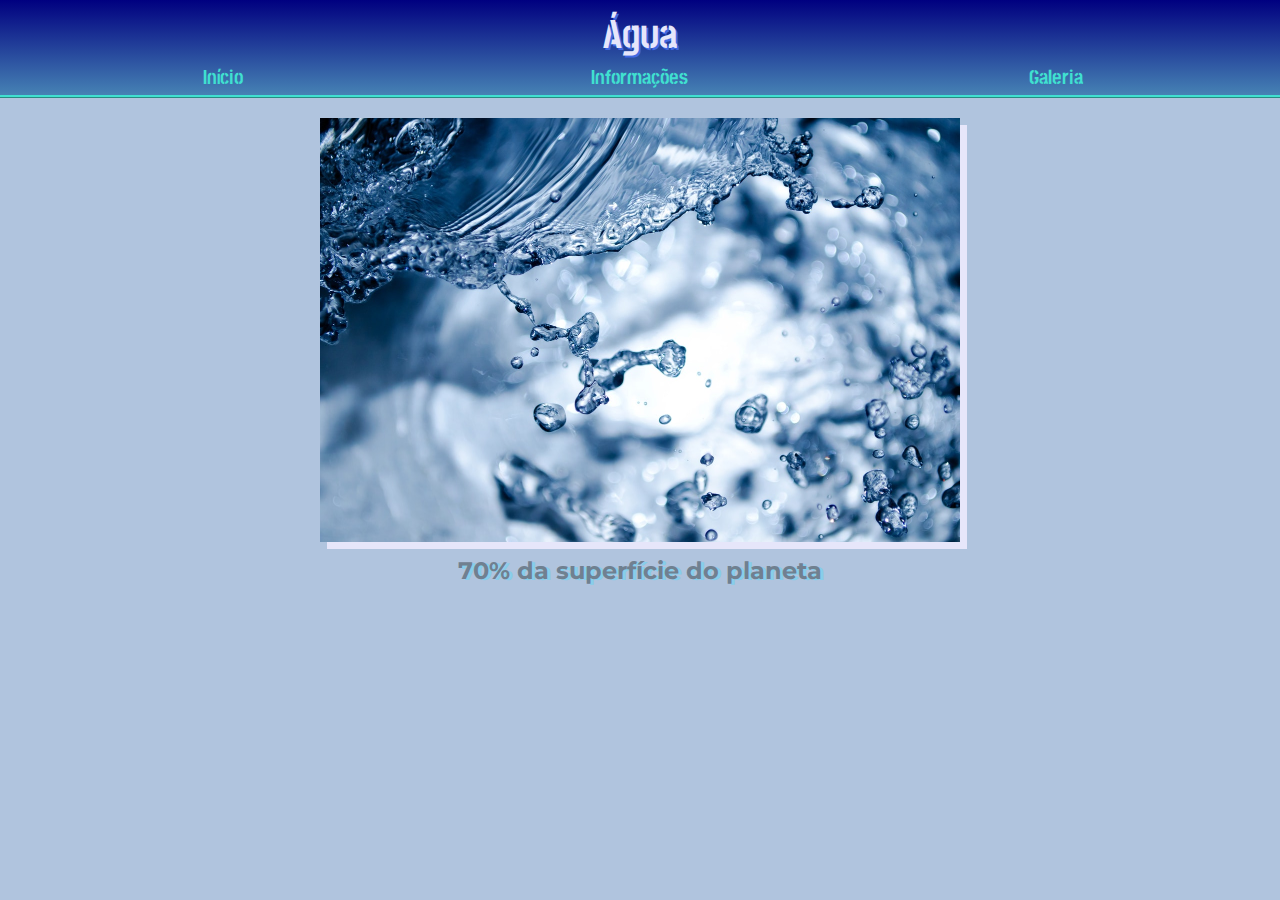
<file: DWED1/CSS/ATV5/Index.html>
<!DOCTYPE html>
<!-- Comentários -->
<html>
    <head>
        <meta charset="UTF-8">
        <title>Água</title>
        <link rel="stylesheet" type="text/css" href="Estilo/CSS.css" />
        <link rel="icon" href="Imagens/Gota.png" />
        <link href="https://fonts.googleapis.com/css2?family=Montserrat:wght@600&family=Stick+No+Bills:wght@700&display=swap" rel="stylesheet">    
        <meta name="viewport" content="width=device-width, initial-scale=1" />
    </head>
    <body>
        <header>
            <h1> Água  </h1>
                    <div class= "menu">
                        <img src="Imagens/botao.png" id="botao_menu" alt="menu" />
                        <ul>
                            <li><a href="Index.html">Início</a></li>
                            <li><a href="Info.html">Informações</a></li>
                            <li><a href="Galeria.html">Galeria</a></li>
                        </ul>
                    </div>
         </header>
         <main>
            <img src="Imagens/Imagem_Inicio.jpg" id="foto_inicio" alt="Água" />   
            <h3>70% da superfície do planeta</h3>
         </main>
           
            
                    
    </body>
</html>
</file>
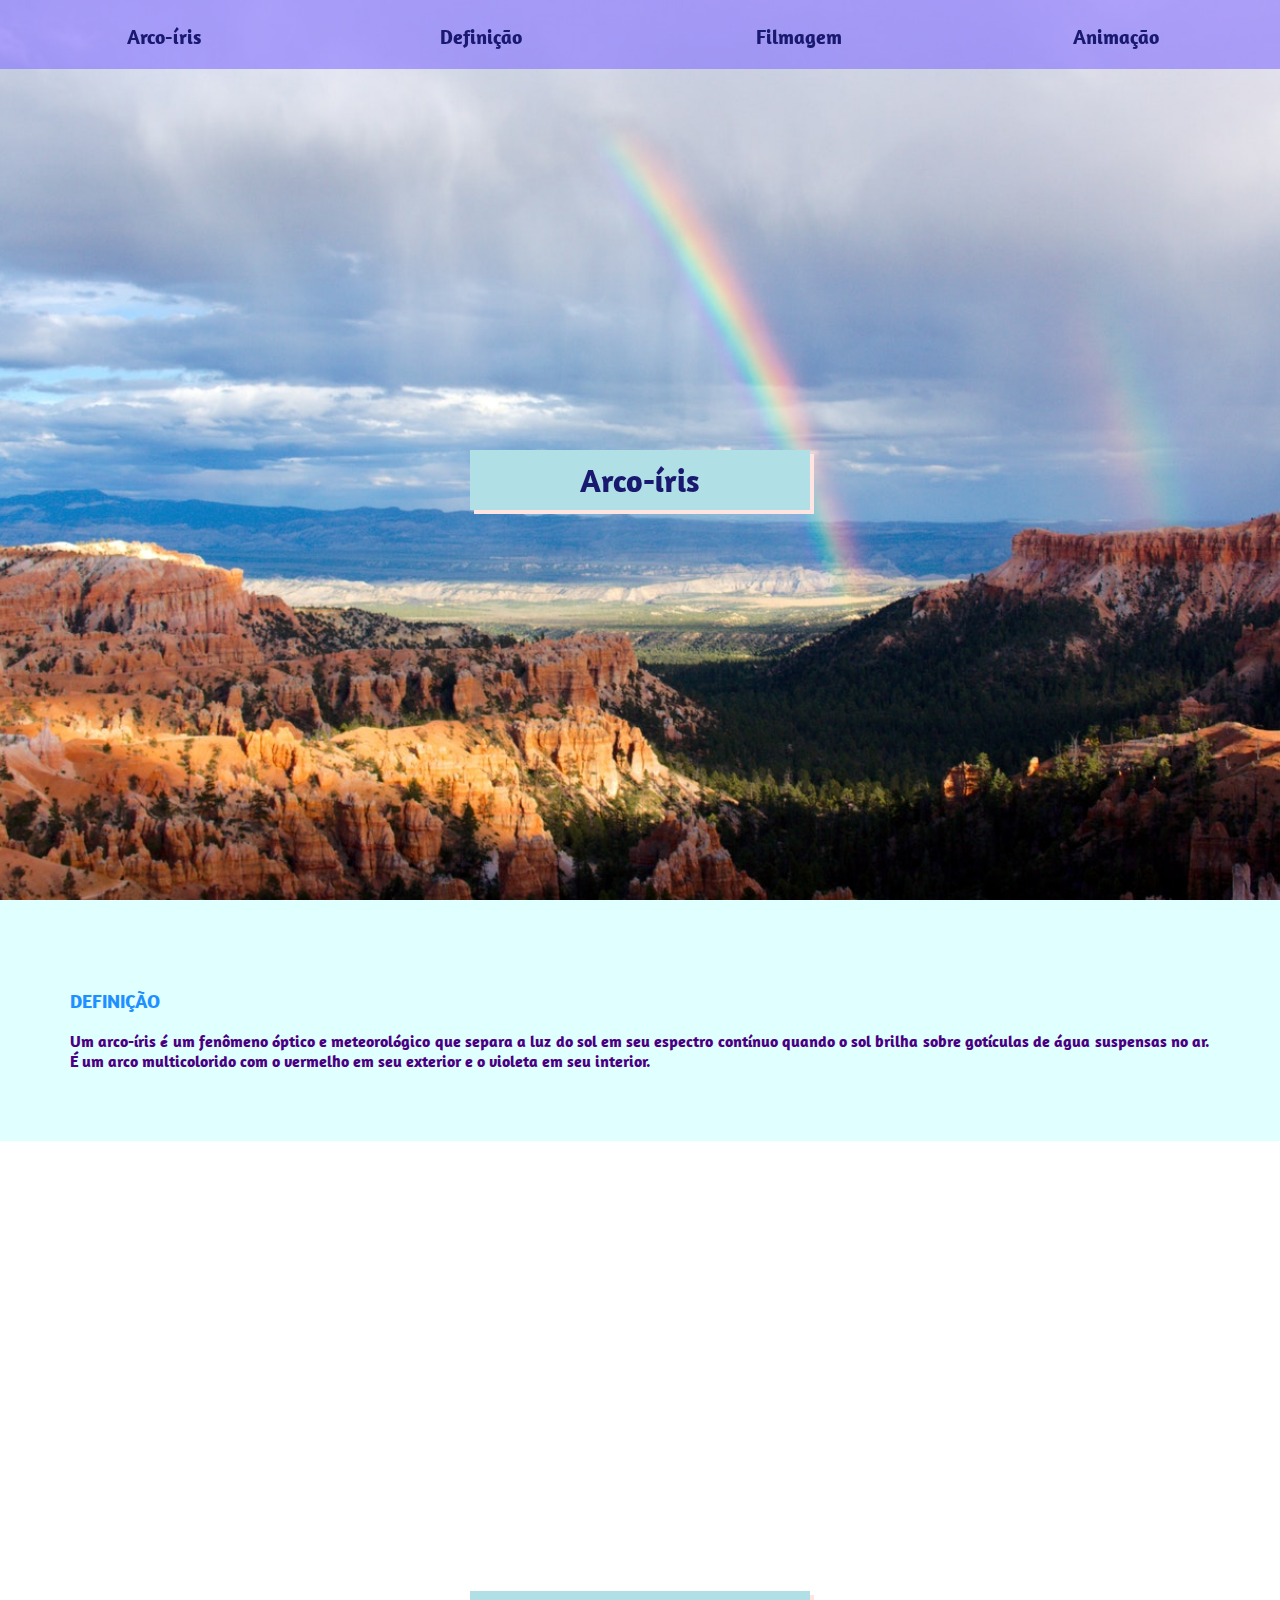
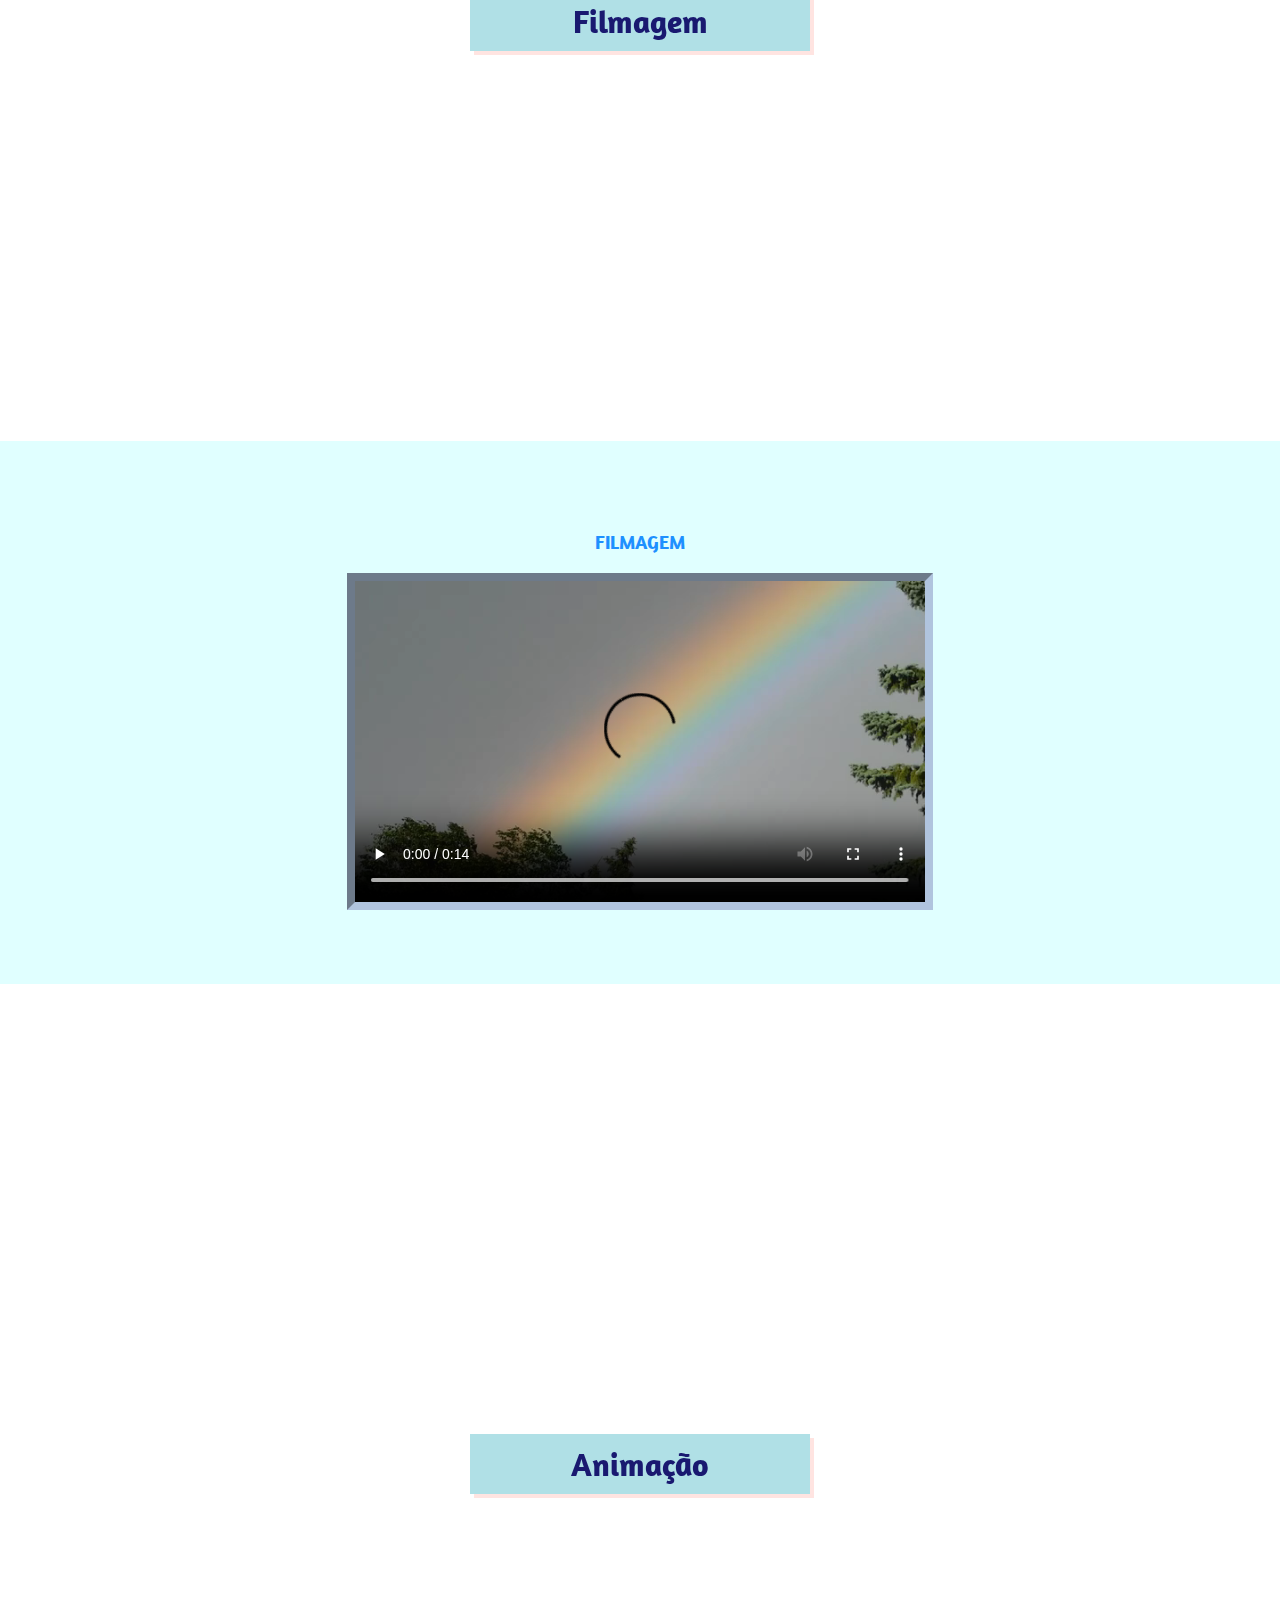
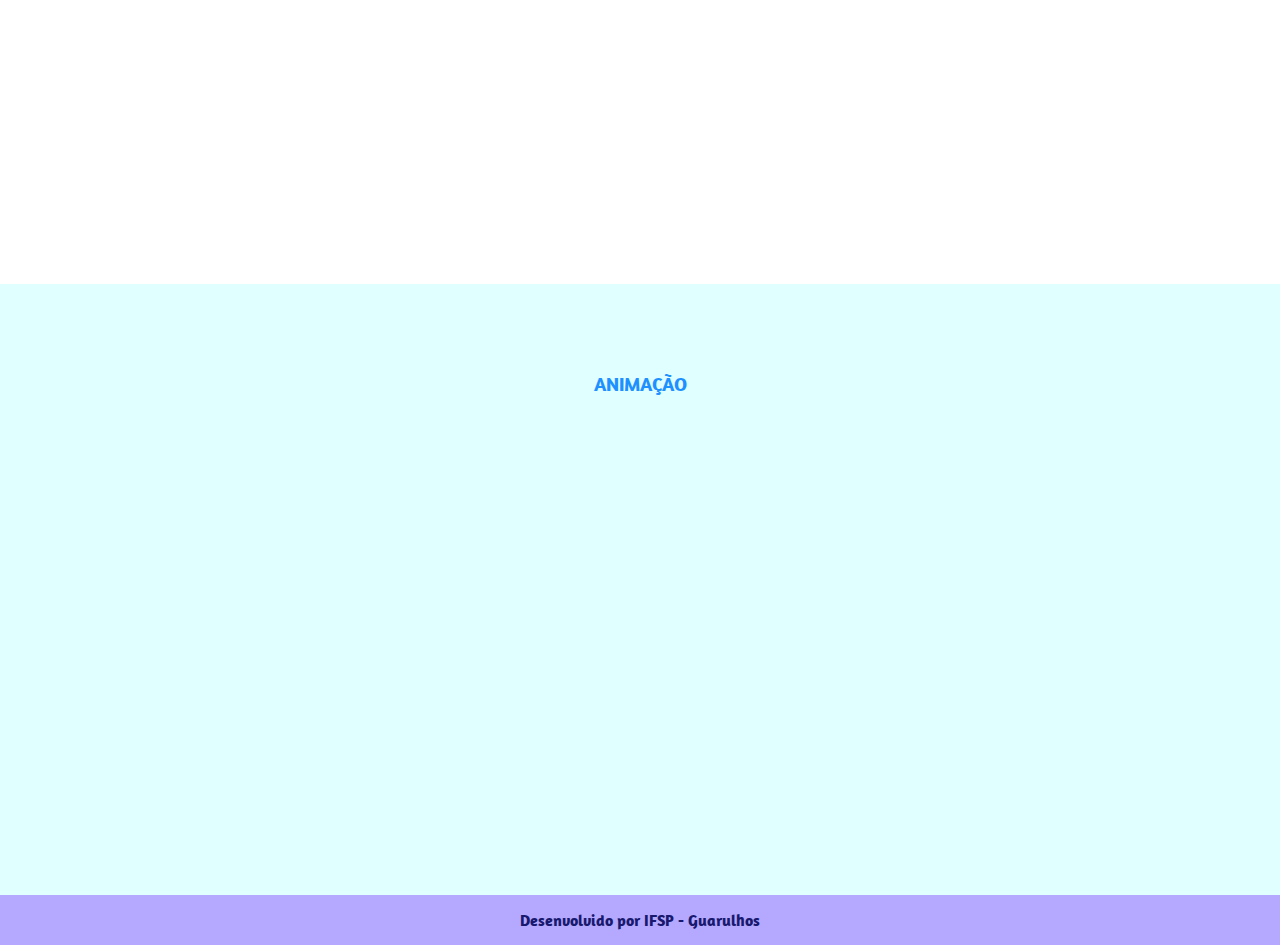
<file: DWED1/CSS/ATV6/Index.html>
<!DOCTYPE html>
<!-- Comentários -->
<html>
    <head>
        <meta charset="UTF-8"/>
        <title>Arco-íris</title>
        <link rel="stylesheet" type="text/css" href="Estilo/CSS.css" />
        <link rel="icon" href="Imagem/icone_arcoiris.png" />
        <link href="https://fonts.googleapis.com/css2?family=Amaranth:wght@700&display=swap"
rel="stylesheet">
        <meta name="viewport" content="width=device-width, initial-scale=1" />
    </head>  
    <body>
        <nav>
            <ul>
                <li><a href="#top">Arco-íris</a></li>
                <li><a href="#def">Definição</a></li>
                <li><a href="#fil">Filmagem</a></li>
                <li><a href="#ani">Animação</a></li>
            </ul>
        </nav>   
            <div class="fundo1">
                <div class="destaque">Arco-íris</div>
            </div>
            <div id="def" class="conteudo texto">
                <h3>Definição</h3>
                Um arco-íris é um fenômeno óptico e meteorológico que separa a luz do 
                sol em seu espectro contínuo quando o sol
                brilha sobre gotículas de água suspensas no ar. É um arco multicolorido
                com o vermelho em seu exterior e o violeta em seu interior.
            </div>

            <div class="fundo2">
                <div class="destaque">Filmagem</div>
            </div>
            <div id="fil" class="conteudo">
                <h3>Filmagem</h3>
                <video src="Imagem/Filmagem_ArcoIris.mp4" class="filmagem" controls></video>
            </div>
            
            <div class="fundo3">
                <div class="destaque">Animação</div>
            </div>
            <div id="ani" class="conteudo">
                <h3>Animação</h3>
                <div class="quadro_animado"></div>
            </div>
        <footer>
            Desenvolvido por IFSP - Guarulhos
        </footer>
        
    </body>  
</html>
</file>
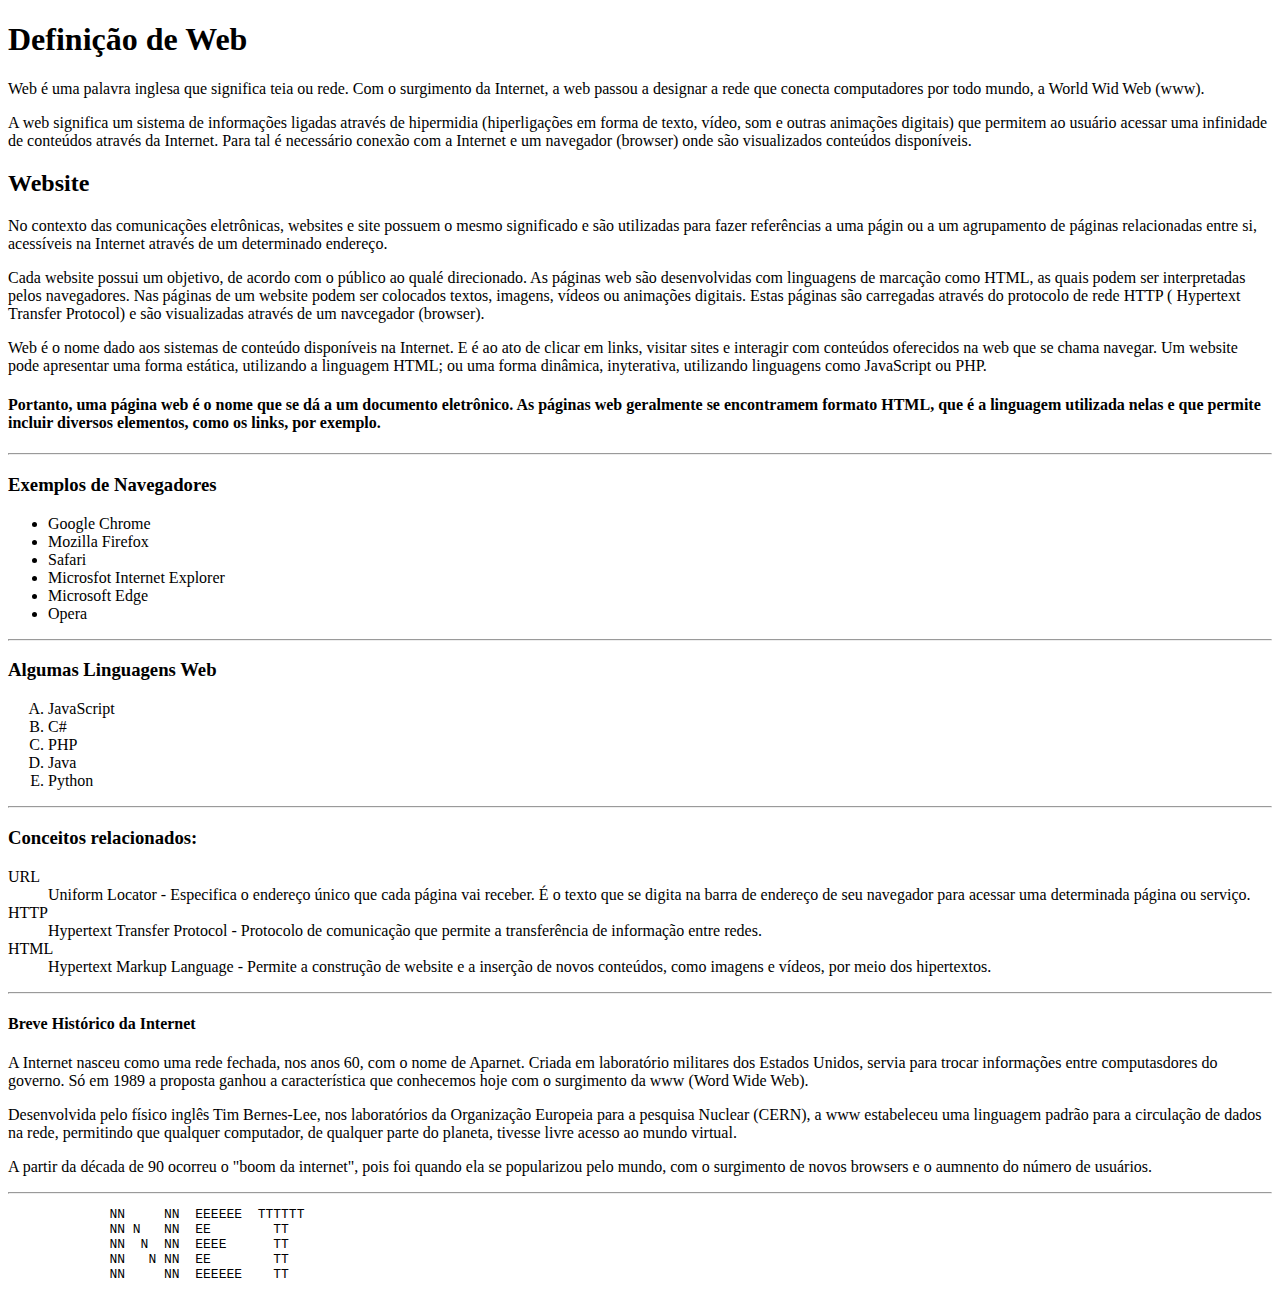
<file: DWED1/HTML/ATV1/Index.html>
<!DOCTYPE html>
<!-- Guibson S. Lima 
     Matricula GU3021238 -->
<html>
    <head>
        <meta charset="UTF-8"/>
        <title>Word Wide Web</title>
    </head>
    <body>
        <h1>Definição de Web</h1>
        <p>Web é uma palavra inglesa que significa teia ou rede. Com o surgimento da Internet, a web passou a designar a rede que conecta computadores por todo mundo, a World Wid Web (www).
        </p>
       <p> A web significa um sistema de informações ligadas através de hipermidia (hiperligações em forma de texto, vídeo, som e outras animações digitais) que permitem ao usuário acessar uma infinidade de conteúdos através da Internet. Para tal é necessário conexão com a Internet e um navegador (browser) onde são visualizados conteúdos disponíveis. 
        </p> 
        <h2>Website</h2>
        <p>No contexto das comunicações eletrônicas, websites e site possuem o mesmo significado e são utilizadas para fazer referências a uma págin ou a um agrupamento de páginas relacionadas entre si, acessíveis na Internet através de um determinado endereço.</p>
        <p>Cada website possui um objetivo, de acordo com o público ao qualé direcionado. As páginas web são desenvolvidas com linguagens de marcação como HTML, as quais podem ser interpretadas pelos navegadores. Nas páginas de um website podem ser colocados textos, imagens, vídeos ou animações digitais. Estas páginas são carregadas através do protocolo de rede HTTP ( Hypertext Transfer Protocol) e são visualizadas através de um navcegador (browser). </p>
        <p>Web é o nome dado aos sistemas de conteúdo  disponíveis na Internet. E é ao ato de clicar em links, visitar sites e interagir com conteúdos oferecidos na web que se chama navegar. Um website pode apresentar uma forma estática, utilizando a linguagem HTML; ou uma forma dinâmica, inyterativa, utilizando linguagens como JavaScript ou PHP. </p>
        <h4>Portanto, uma página web é o nome que se dá a um documento eletrônico. As páginas web geralmente se encontramem formato HTML, que é a linguagem utilizada nelas e que permite incluir diversos elementos, como os links, por exemplo. </h4>
        <hr/>
        <h3>Exemplos de Navegadores</h3>
        <ul>
        <li>Google Chrome</li>
        <li>Mozilla Firefox</li>
        <li>Safari</li>
        <li>Microsfot Internet Explorer</li>
        <li>Microsoft Edge</li>
        <li>Opera</li>
        </ul>
        <hr/>
        <h3>Algumas Linguagens Web</h3>
        <ol type="A">
            <li>JavaScript</li>
            <li>C#</li>
            <li>PHP</li>
            <li>Java</li>
            <li>Python</li>
        </ol>
        <hr/>
        <h3>Conceitos relacionados:</h3>
        <dl>
            <dt>URL</dt>
            <dd>Uniform Locator - Especifica o endereço único que cada página vai receber. É o texto que se digita na barra de endereço de seu navegador para acessar uma determinada página ou serviço.</dd>
            <dt>HTTP</dt>
            <dd>Hypertext Transfer Protocol - Protocolo de comunicação que permite a transferência de informação entre redes.</dd>
            <dt>HTML</dt>
            <dd>Hypertext Markup Language - Permite a construção de website e a inserção de novos conteúdos, como imagens e vídeos, por meio dos hipertextos. </dd>
        </dl>
        <hr/>
        <h4>Breve Histórico da Internet</h4>
        <p> A Internet nasceu como uma rede fechada, nos anos 60, com o nome de Aparnet. Criada em laboratório militares dos Estados Unidos, servia para trocar informações entre computasdores do governo. Só em 1989 a proposta ganhou a característica que conhecemos hoje com o surgimento da www (Word Wide Web).</p>
        <p>Desenvolvida pelo físico inglês Tim Bernes-Lee, nos laboratórios da Organização Europeia para a pesquisa Nuclear (CERN), a www estabeleceu uma linguagem padrão para a circulação de dados na rede, permitindo que qualquer computador, de qualquer parte do planeta, tivesse livre acesso ao mundo virtual.</p>
        <p>A partir da década de 90 ocorreu o "boom da internet", pois foi quando ela se popularizou pelo mundo, com o surgimento de novos browsers e o aumnento do número de usuários.</p>
        <hr/>
        <pre>
             NN     NN  EEEEEE  TTTTTT
             NN N   NN  EE        TT
             NN  N  NN  EEEE      TT
             NN   N NN  EE        TT
             NN     NN  EEEEEE    TT
        </pre>



    </body>
</html>
</file>
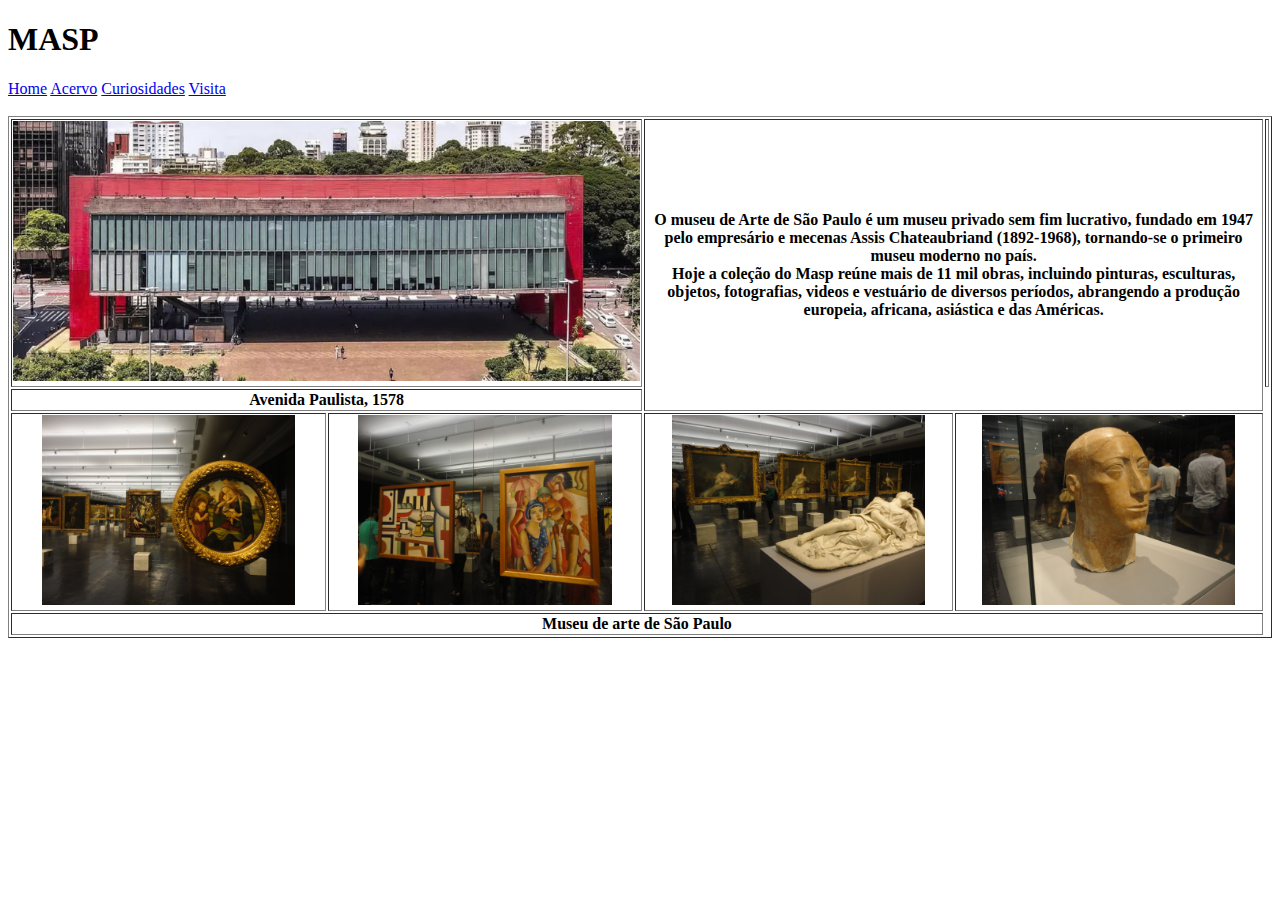
<file: DWED1/HTML/ATV3/Index.html>
<!DOCTYPE html>
<html>
<head>
    <meta charset='utf-8'>
    <title>MASP</title>
</head>
<body>
    <h1>MASP</h1>
    <a href="Index.html">Home</a> <a href="Acervo.html">Acervo</a> <a href="Curiosidades.html">Curiosidades</a> <a href="Visita.html">Visita</a>
    <br>
    <br>
    <table border="1">
        <tr>
          <td colspan="2"><embed src="Anexos_Recursos/MASP.png" type="image/jpeg" height="260"></td>
          <th rowspan="2" colspan="2">O museu de Arte de São Paulo é um museu privado sem fim lucrativo, fundado em 1947 pelo empresário e mecenas Assis Chateaubriand (1892-1968), tornando-se o primeiro museu moderno no país. <br>
        Hoje a coleção do Masp reúne mais de 11 mil obras, incluindo pinturas, esculturas, objetos, fotografias, videos e vestuário de diversos períodos, abrangendo a produção europeia, africana, asiástica e das Américas.</th>
          <td></td>   
        </tr>
        <tr>
            <th colspan="2">Avenida Paulista, 1578</th>  
          </tr>
          <tr>
            <th><embed src="Anexos_Recursos/Interno01.jpg" type="image/jpeg" height="190"></th>
            <th><embed src="Anexos_Recursos/Interno02.jpg" type="image/jpeg" height="190"></th>
            <th><embed src="Anexos_Recursos/Interno03.jpg" type="image/jpeg" height="190"></th>
            <th><embed src="Anexos_Recursos/Interno04.jpg" type="image/jpeg" height="190"></th>   
          </tr>
          <tr>
            <th colspan="4">Museu de arte de São Paulo</th>
          </tr>
         

    </table>
</body>
</html>
</file>
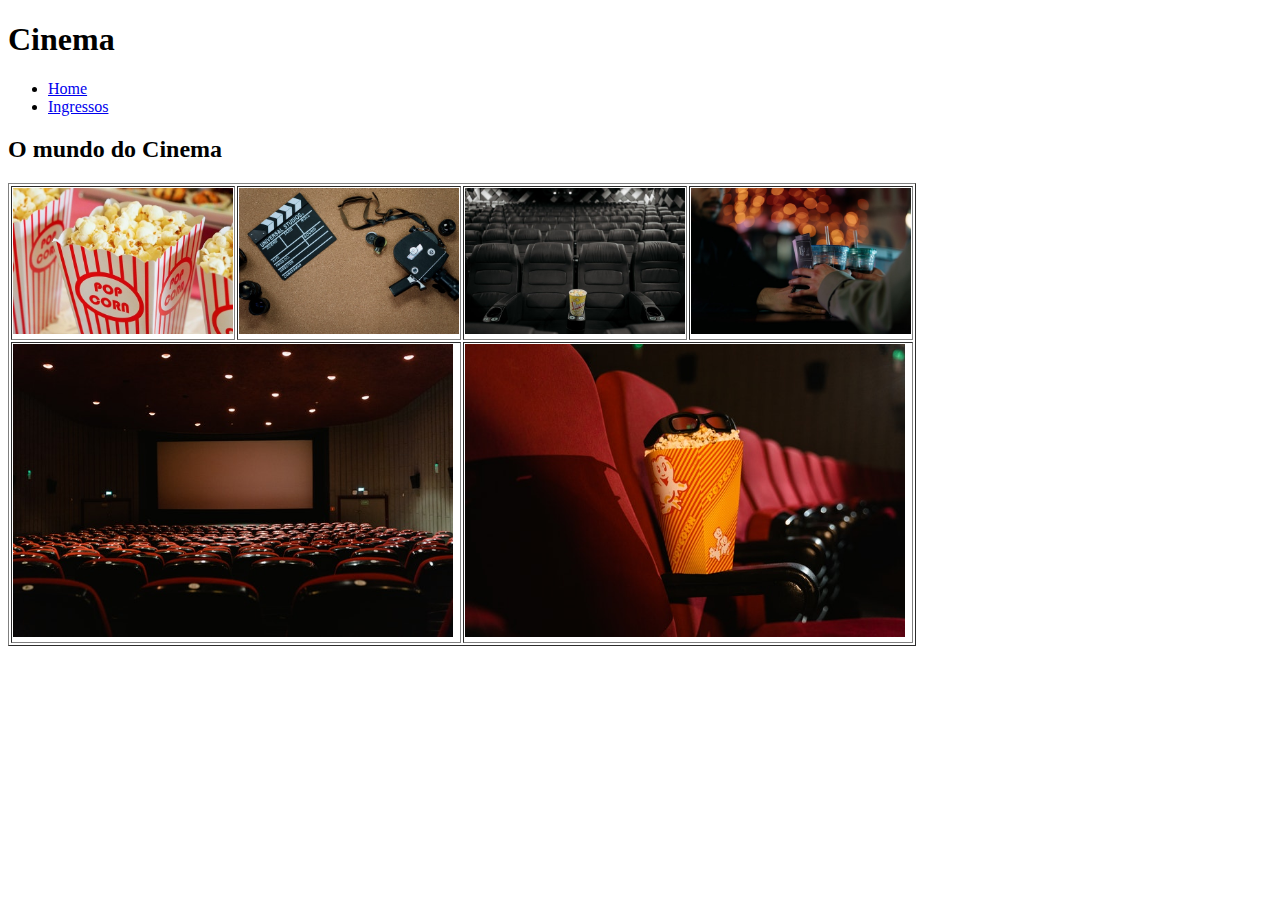
<file: DWED1/HTML/ATV4/Index.html>
<!DOCTYPE html>
<head>
    <meta charset="UTF-8">
    <title>Cinema</title>
</head>

<body>
    <header>
        <h1>Cinema</h1>
        <ul>
            <li><a href="Index.html">Home</a></li>
            <li><a href="Ingressos/Index_Ingressos.html">Ingressos</a></li>
        </ul>
    </header>
    <main>
        <h2>O mundo do Cinema</h2>
        <table border="1">
            <tr>
                <td><a href="Ingressos/Index_Ingressos.html"><img src="Imagens/Cinema01.jpg" alt="Cinema" width="220"></a></td>
                <td><a href="Ingressos/Index_Ingressos.html"><img src="Imagens/Cinema02.jpg" alt="Cinema" width="220"></a></td>
                <td><a href="Ingressos/Index_Ingressos.html"><img src="Imagens/Cinema03.jpg" alt="Cinema" width="220"></a></td>
                <td><a href="Ingressos/Index_Ingressos.html"><img src="Imagens/Cinema04.jpg" alt="Cinema" width="220"></a></td>
            </tr>
            <tr>
                <td colspan="2"><a href="Ingressos/Index_Ingressos.html"><img src="Imagens/Cinema05.jpg" alt="Cinema" width="440"></a></td> 
                <td colspan="2"><a href="Ingressos/Index_Ingressos.html"><img src="Imagens/Cinema06.jpg" alt="Cinema" width="440"></a></td>
            </tr>
        </table>
    </main>
</body>
</html>
</file>
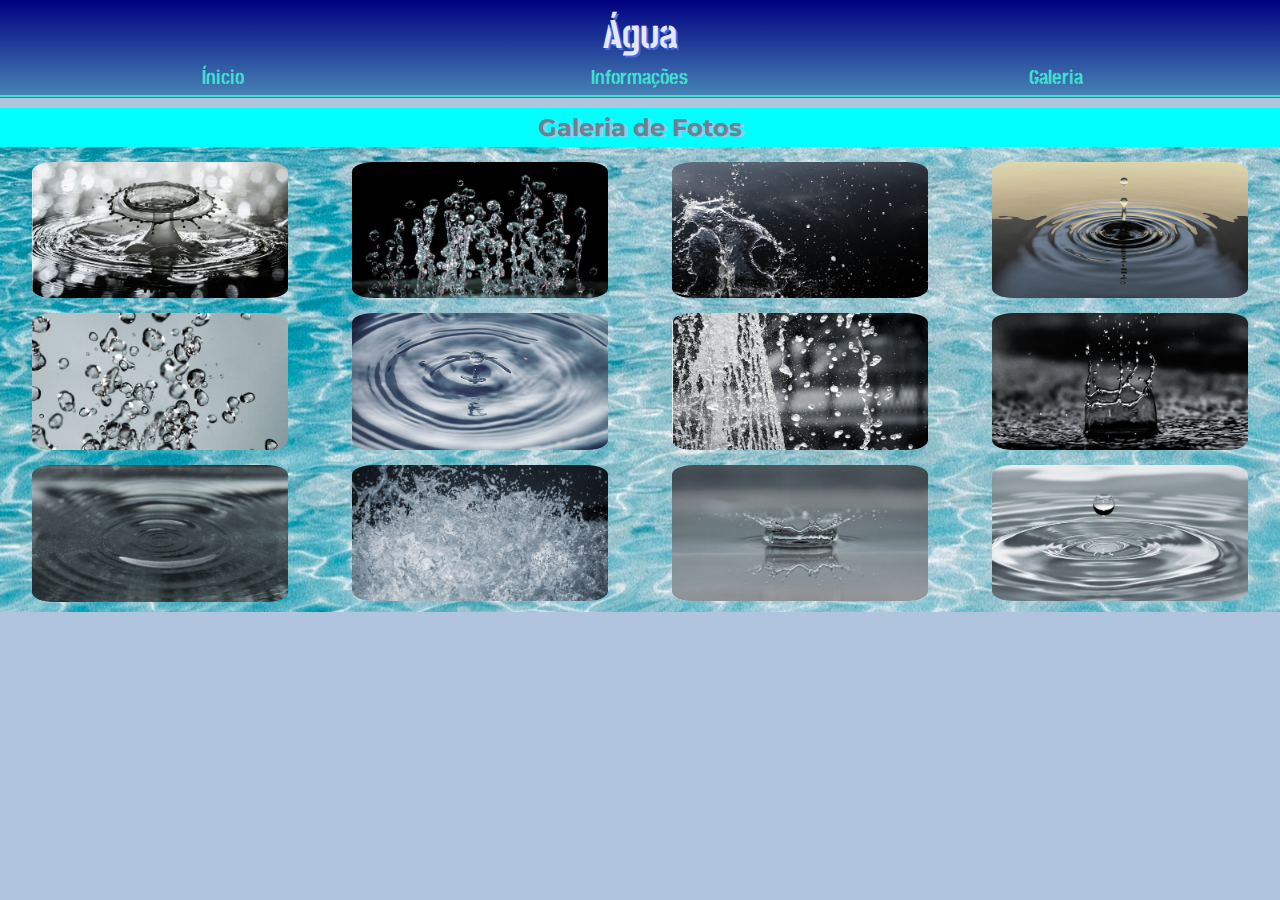
<file: DWED1/CSS/ATV5/Galeria.html>
<!DOCTYPE html>
<!-- Comentários -->
<html>
    <head>
        <meta charset="UTF-8">
        <title>Água</title>
        <link rel="stylesheet" type="text/css" href="Estilo/CSS.css" />
        <link rel="icon" href="Imagens/Gota.png" />
        <link href="https://fonts.googleapis.com/css2?family=Montserrat:wght@600&family=Stick+No+Bills:wght@700&display=swap" rel="stylesheet">    
        <meta name="viewport" content="width=device-width, initial-scale=1" />
    </head>
    <body>
        <header>
            <h1> Água  </h1>
                    <div class= "menu">
                        <img src="Imagens/botao.png" id="botao_menu" alt="menu" />
                        <ul>
                            <li><a href="Index.html">Ínicio</a></li>
                            <li><a href="Info.html">Informações</a></li>
                            <li><a href="Galeria.html">Galeria</a></li>
                        </ul>
                    </div>
         </header>
         <main class= "galeria">
             <h3>Galeria de Fotos</h3>
             <div class= "container">
                <img src="Imagens/Galeria01.jpg" alt="água" />
                <img src="Imagens/Galeria02.jpg" alt="água" />
                <img src="Imagens/Galeria03.jpg" alt="água" />
                <img src="Imagens/Galeria04.jpg" alt="água" />
                <img src="Imagens/Galeria05.jpg" alt="água" />
                <img src="Imagens/Galeria06.jpg" alt="água" />
                <img src="Imagens/Galeria07.jpg" alt="água" />
                <img src="Imagens/Galeria08.jpg" alt="água" />
                <img src="Imagens/Galeria09.jpg" alt="água" />
                <img src="Imagens/Galeria10.jpg" alt="água" />
                <img src="Imagens/Galeria11.jpg" alt="água" />
                <img src="Imagens/Galeria12.jpg" alt="água" />
             </div>
            

         </main>
    </body>
</html>
</file>
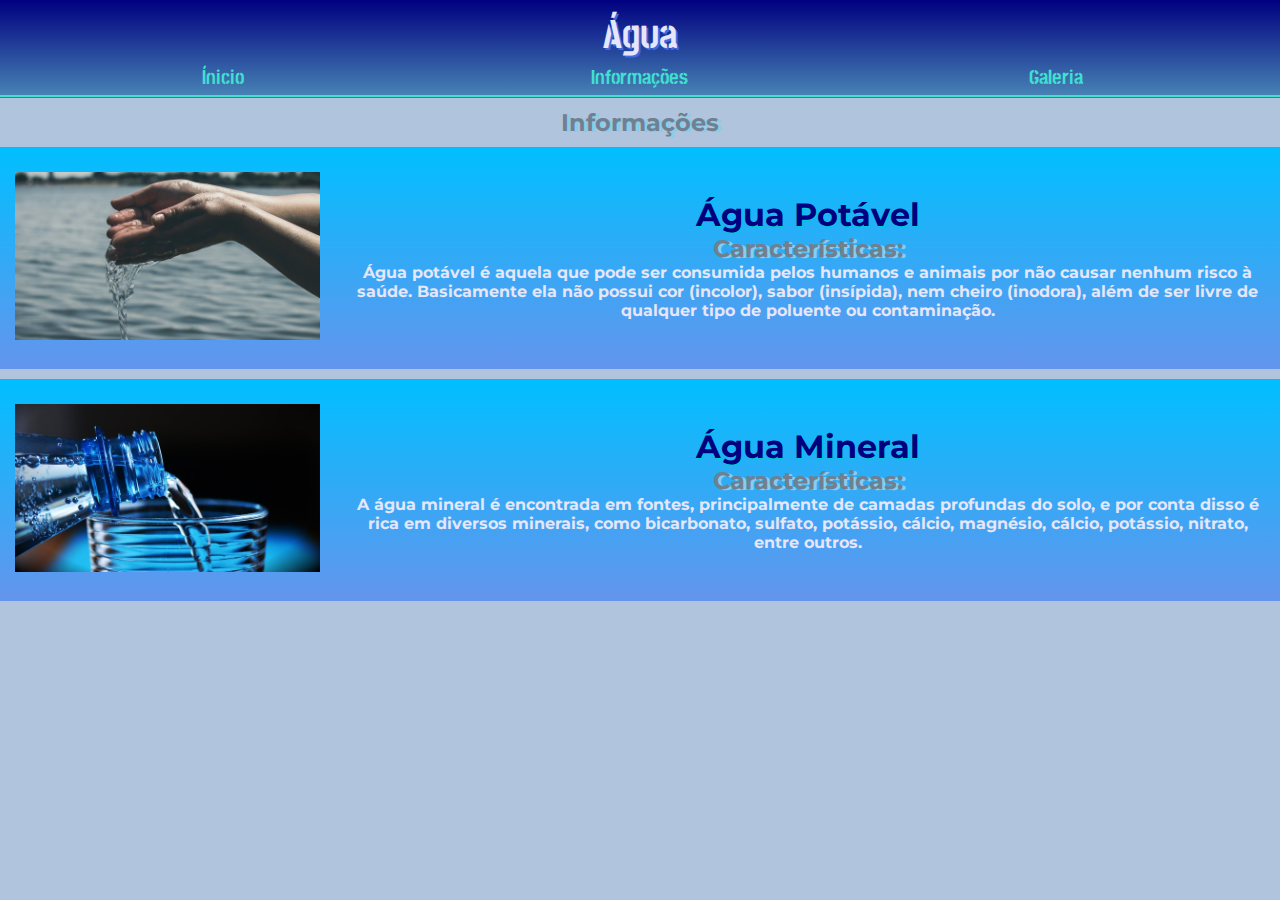
<file: DWED1/CSS/ATV5/Info.html>
<!DOCTYPE html>
<!-- Comentários -->
<html>
    <head>
        <meta charset="UTF-8">
        <title>Água</title>
        <link rel="stylesheet" type="text/css" href="Estilo/CSS.css" />
        <link rel="icon" href="Imagens/Gota.png" />
        <link href="https://fonts.googleapis.com/css2?family=Montserrat:wght@600&family=Stick+No+Bills:wght@700&display=swap" rel="stylesheet">    
        <meta name="viewport" content="width=device-width, initial-scale=1" />
    </head>
    <body>
        <header>
            <h1> Água  </h1>
                    <div class= "menu">
                        <img src="Imagens/botao.png" id="botao_menu" alt="menu" />
                        <ul>
                            <li><a href="Index.html">Ínicio</a></li>
                            <li><a href="Info.html">Informações</a></li>
                            <li><a href="Galeria.html">Galeria</a></li>
                        </ul>
                    </div>
         </header>
         <main>
            <h3>Informações</h3>
            <div class= "container">
               <div class= "foto_info">
                    <img src="Imagens/AguaPotavel.jpg"  alt="Água Potável" />
               </div>
               <div class= "info">
                <h2>Água Potável</h2>
                <h3>Características:</h3>
                Água potável é aquela que pode ser consumida pelos humanos e animais por não causar nenhum
                risco à saúde. Basicamente ela não possui cor (incolor), sabor (insípida), nem cheiro (inodora),
                além de ser livre de qualquer tipo de poluente ou contaminação.
                
               </div>
            </div>

               <div class= "container">
                <div class= "foto_info">
                     <img src="Imagens/AguaMineral.jpg"  alt="Água Mineral" />
                </div>
                <div class= "info">
                 <h2>Água Mineral</h2>
                 <h3>Características:</h3>
                 A água mineral é encontrada em fontes, principalmente de camadas profundas do solo, e por conta
                 disso é rica em diversos minerais, como bicarbonato, sulfato, potássio, cálcio, magnésio, cálcio,
                 potássio, nitrato, entre outros.
                 
                </div>
            </div> 
           
         </main>
    </body>
</html>
</file>
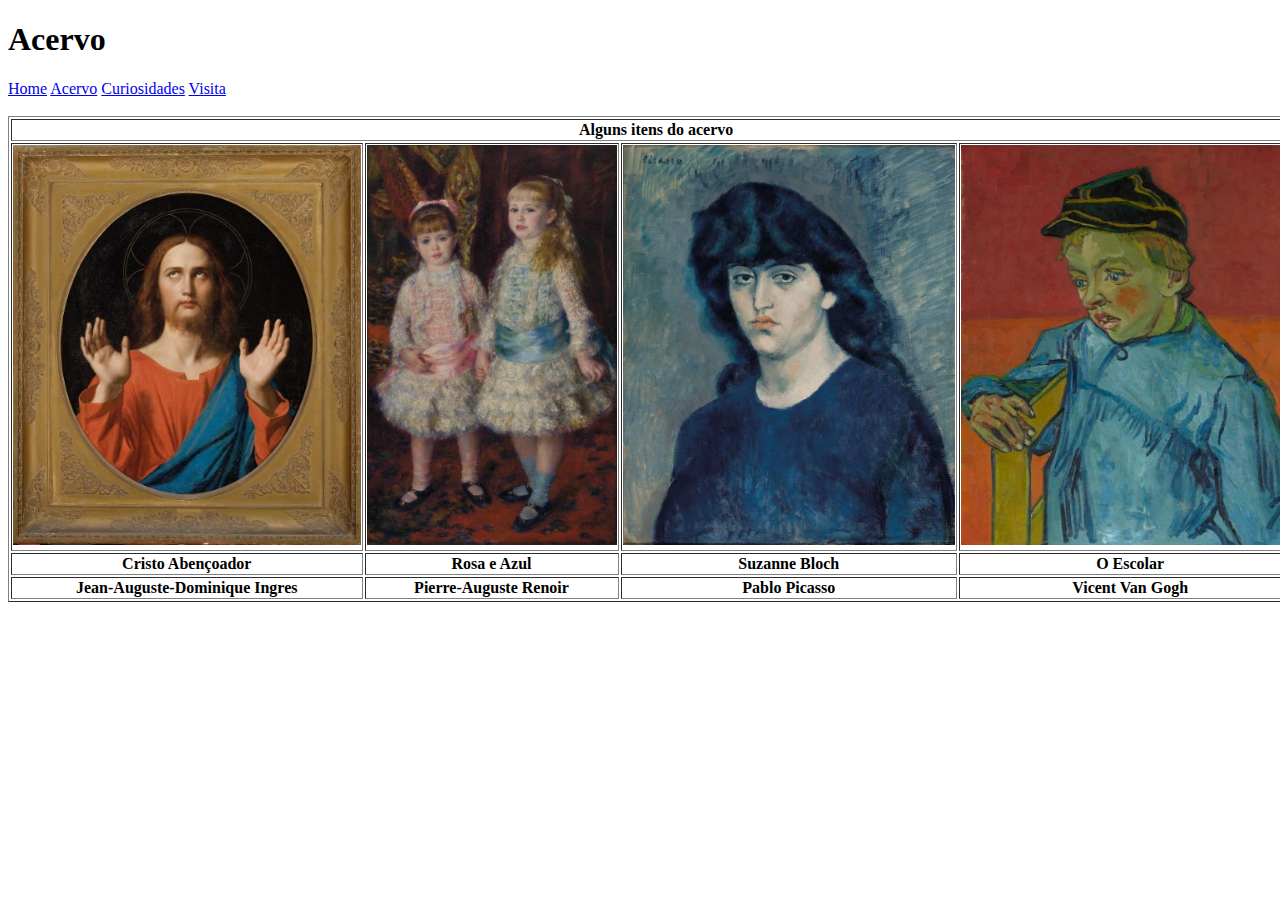
<file: DWED1/HTML/ATV3/Acervo.html>
<!DOCTYPE html>
<html>
<head>
    <meta charset='utf-8'>
    <title>MASP</title>
</head>
<body>
    <h1>Acervo</h1>
    <a href="Index.html">Home</a> <a href="Acervo.html">Acervo</a> <a href="Curiosidades.html">Curiosidades</a> <a href="Visita.html">Visita</a>
    <br>
    <br>
    <table border="1">
       <tr>
            <th colspan="4">Alguns itens do acervo</th>
        </tr>
        <tr>
            <td><embed src="Anexos_Recursos/Acervo01.jpg" type="image/jpeg" height="400"></td>
            <td><embed src="Anexos_Recursos/Acervo02.jpg" type="image/jpeg" height="400"></td>
            <td><embed src="Anexos_Recursos/Acervo03.jpg" type="image/jpeg" height="400"></td>
            <td><embed src="Anexos_Recursos/Acervo04.jpg" type="image/jpeg" height="400"></td>
        </tr>
        <tr>
            <th>Cristo Abençoador</th>
            <th>Rosa e Azul</th>
            <th>Suzanne Bloch</th>
            <th>O Escolar</th>
        </tr>
        <tr>
            <th>Jean-Auguste-Dominique Ingres</th>
            <th>Pierre-Auguste Renoir </th>
            <th>Pablo Picasso</th>
            <th>Vicent Van Gogh</th>
        </tr>

    </table>


    
</body>
</html>
</file>
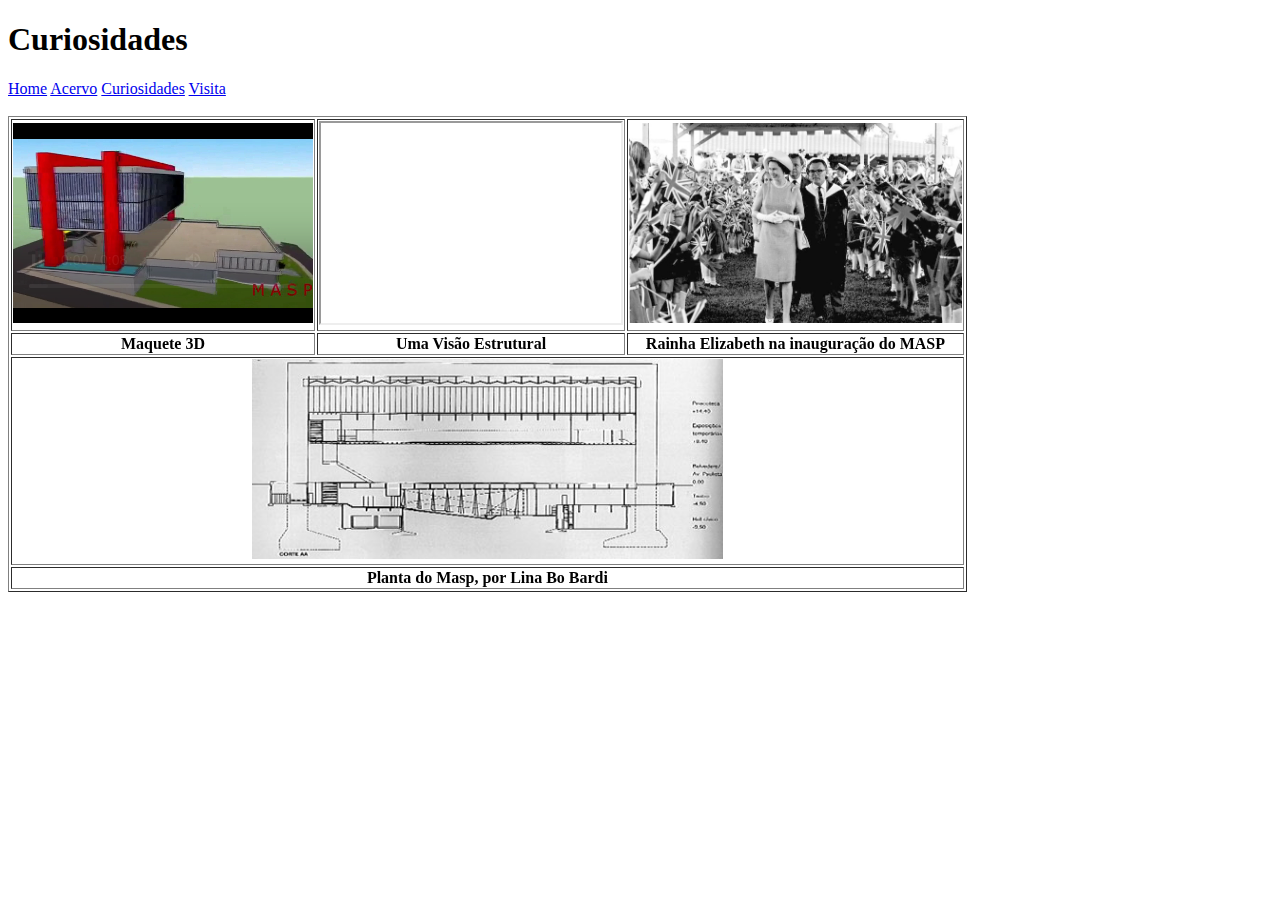
<file: DWED1/HTML/ATV3/Curiosidades.html>
<!DOCTYPE html>
<html>
<head>
    <meta charset='utf-8'>
    <title>MASP</title>
</head>
<body>
    <h1>Curiosidades</h1>
    <a href="Index.html">Home</a> <a href="Acervo.html">Acervo</a> <a href="Curiosidades.html">Curiosidades</a> <a href="Visita.html">Visita</a>
    <br>
    <br>
    <table border="1">
        <tr>
          <td><embed src="Anexos_Recursos/Maquete.mp4" type="Video/mp4" height="200" width="300"></td>
          <td><iframe src="https://www.youtube.com/embed/lXfBCm7l_1Y"  height="200" width="300"></iframe></td>
          <td><embed src="Anexos_Recursos/Rainha.jpg" type="image/jpeg" height="200" ></td>   
        </tr>
        <tr>
            <th>Maquete 3D</th>
            <th>Uma Visão Estrutural</th>
            <th>Rainha Elizabeth na inauguração do MASP</th>   
          </tr>
          <tr>
            <th colspan="3"><embed src="Anexos_Recursos/Planta.jpg" type="image/jpeg" height="200"></th>   
          </tr>
          <tr>
            <th colspan="3">Planta do Masp, por Lina Bo Bardi</th>
              
          </tr>

    </table>
</body>
</html>
</file>
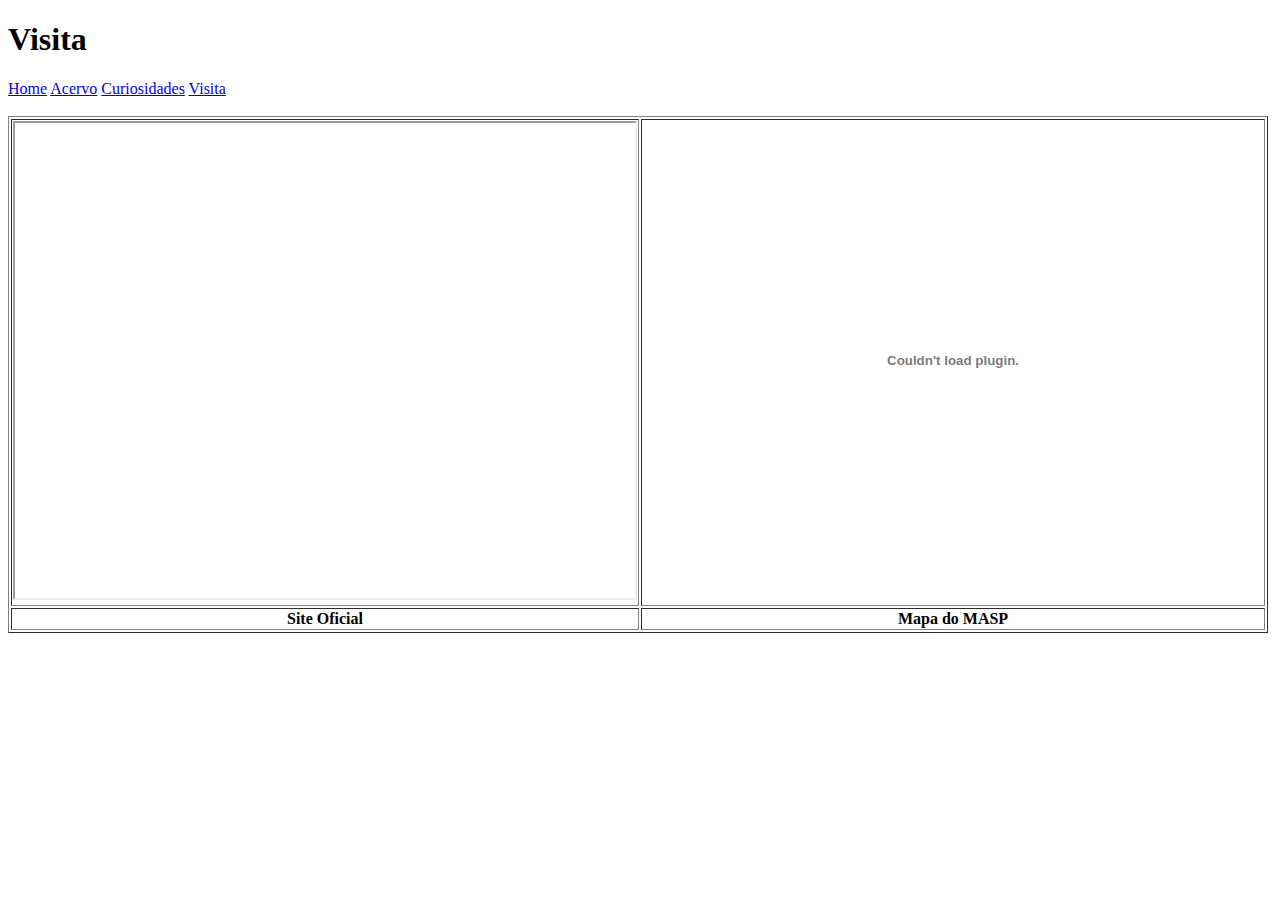
<file: DWED1/HTML/ATV3/Visita.html>
<!DOCTYPE html>
<html>
<head>
    <meta charset='utf-8'>
    <title>MASP</title>
</head>
<body>
    <h1>Visita</h1>
    <a href="Index.html">Home</a> <a href="Acervo.html">Acervo</a> <a href="Curiosidades.html">Curiosidades</a> <a href="Visita.html">Visita</a>
    <br>
    <br>
    <table border="1">
       <tr>
        <td><iframe src="https://masp.org.br/"  height="475" width="620"></iframe></td>
         <td><embed src="Anexos_Recursos/Mapa.pdf" type="application/pdf" height="475" width="620"></td>
        </tr>
        <tr>
            <th>Site Oficial</th>
            <th>Mapa do MASP</th>
           </tr>
    
</body>
</html>
</file>
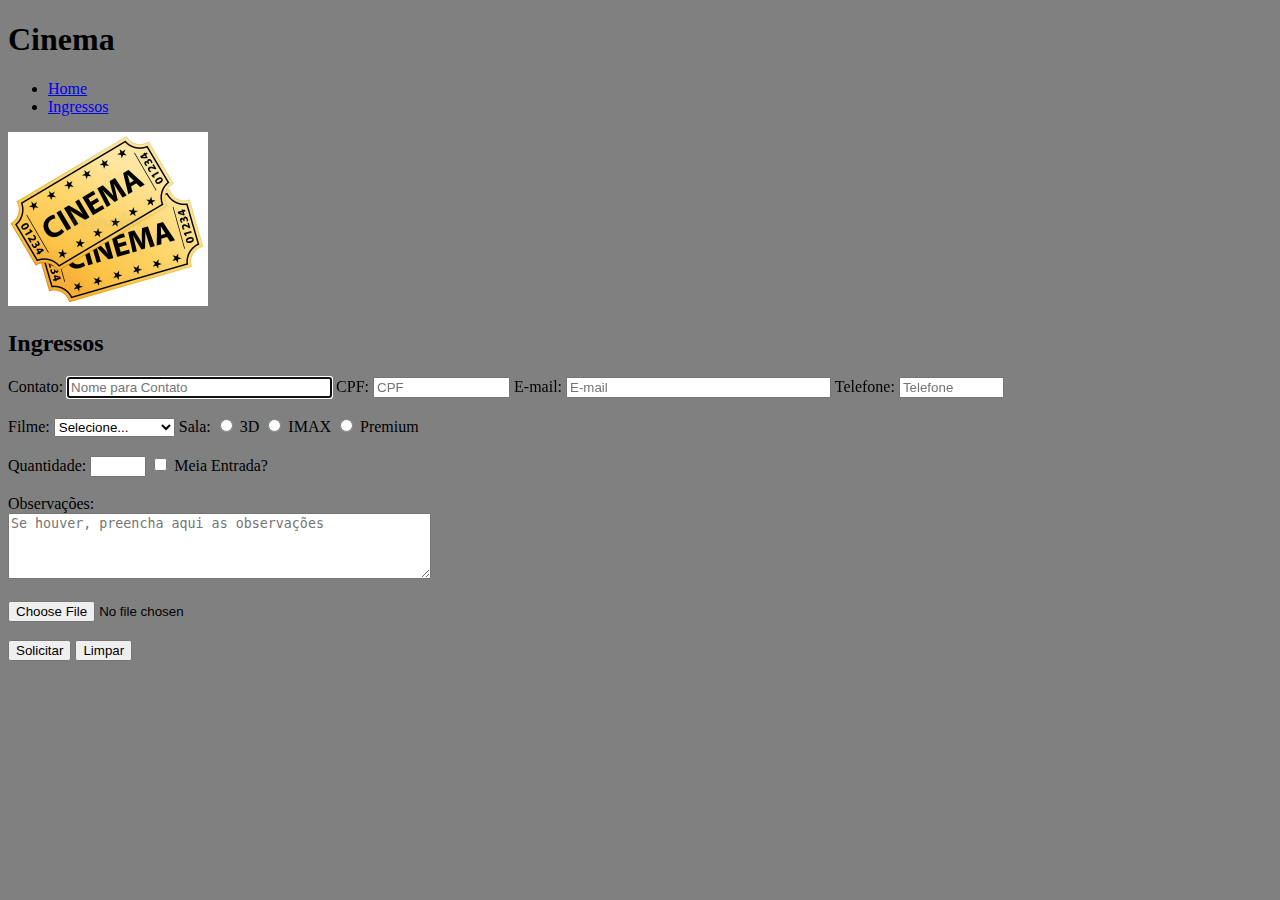
<file: DWED1/HTML/ATV4/Ingressos/Index_Ingressos.html>
<!DOCTYPE html>
<head>
    <meta charset="UTF-8">
    <title>Cinema</title>
</head>

<body bgcolor="gray">
    <header>
        <h1>Cinema</h1>
        <ul>
            <li><a href="../Index.html">Home</a></li>
            <li><a href="Index_Ingressos.html">Ingressos</a></li>
        </ul>
    </header>
    <main>
        <img src="../Imagens/Ingressos.jpg" alt="Ingressos de Cinema" width="200">
        <h2>Ingressos</h2>
            <form method="GET" enctype="multipart/form-data">
                Contato: <input type="text" name="contato" size="30" maxlength="30" placeholder="Nome para Contato" autofocus required/>  
                CPF: <input type="text" name="cpf" size="14" maxlength="14" placeholder="CPF" required/> 
                E-mail: <input type="email" name="email" size="30" maxlength="30" placeholder="E-mail" required/> 
                Telefone: <input type="text" name="telefone" size="10" maxlength="10" placeholder="Telefone" required/>
                <br /> <br />
                Filme: <select name="filme" required>
                    <option value="" disabled selected>Selecione...</option>
                    <option value="capitao">Capitão América</option>
                    <option value="jurassic">Jurassic Park</option>
                    <option value="star">Star Wars</option>
                    <option value="toy">Toy Story</option>
                    </select>
                Sala: <input type="radio" name="sala"  value="tresd"/> 3D
                      <input type="radio" name="sala" value="imax"/> IMAX
                      <input type="radio" name="sala" value="premium"/> Premium  
                <br /> <br />
                Quantidade: <input type="number" name="quantidade" min="1" max="10"/>
                    <input type="checkbox" name="meia" value="sim"/> Meia Entrada?
                <br/> <br/>
                Observações: <br />
                <textarea name="obs" rows="4" cols="50" placeholder="Se houver, preencha aqui as observações"></textarea>
                <br /> <br />
                <input type="file"/>
                <br /> <br />
                <input type="submit" value="Solicitar"/>
                <input type="reset" value="Limpar"/>
            </form>
            <br />
            
    </main>
</body>
</html>
</file>
<file: DWED1/CSS/ATV5/Estilo/CSS.css>
*  {
    margin: 0;
    padding: 0;
}

body {
    background-color:  lightsteelblue;
    font-family: 'Stick No Bills', sans-serif ;
    font-weight: bold ;
    text-align: center ;
}

header {
    background: linear-gradient(to bottom, navy, steelblue);
    padding: 10px;
    border-bottom: 3px ridge turquoise;
}

h1 {
    color: lavender;
    font-size: 2rem;
    text-shadow:  2px 2px royalblue;
}

#botao_menu {
    width:  20px;
}

ul {
    list-style-type: none;
}

a {
    text-decoration: none;
    color:  turquoise;
    font-size:  1.25rem;
}

main {
    font-family:  'Montserrat', sans-serif;
    margin: 10px auto;
}

img {
    width: 100%;
}

#foto_inicio {
    width: 50%;
    filter:  drop-shadow(7px 7px lavender);
    padding: 10px;
}

h2 {
    color: navy;
    font-size: 2rem;
    text-shadow:  1px 1px darkturquoise;
}

h3 {
    color: slategray;
    text-shadow: 3px 1px skyblue;
    font-size: 1.25rem;
}

.container {
    display:flex;
    align-items: center;
    justify-content: space-around;
    flex-wrap: wrap;
    background: linear-gradient(to top, cornflowerblue, deepskyblue);
    color: lavender;
    width: 100%;
    margin: 10px auto;
    box-sizing: border-box;
}

.foto_info {
    width: 80%;
    margin: 10px auto;
}

.info {
    font-size: 1rem;
    padding: 5px;
}

.galeria {
    background-image: url("../Imagens/bg.jpg");

}

.galeria h3 {
    padding: 5px;
    background-color: cyan;
}

.galeria .container {
    background: none;
}

.galeria .container img {
    border-radius: 10%;
    padding: 5px;
    margin-bottom: 5px;
    width: 60%;
}

@media (min-width: 768px) {
    header {
        padding-bottom: 25px;
    }
    h1 {
        font-size: 2.5rem;
    }

    h3 {
        font-size: 1.5rem;
    }
    #botao_menu {
        display: none;
    }
    .menu ul {
        padding: 5px;
    }

    .menu li {
        width: 33.3%;
        float: left;
    }
    .menu li:hover{
        background-color:rgba(255, 255, 255, 0.3);
    }
    
    .container {
        flex-wrap: nowrap;
    }

    .foto_info {
        flex-wrap: nowrap;
        padding: 15px;
        width: 25%;
    }

    .info{
        flex-wrap: nowrap;
        padding: 15px;
        width: 75%;
    }

    .galeria .container  {
          flex-wrap: wrap;
    }

    .galeria .container img {
        width: 20%;
        filter: grayscale(80%);
    }

    .galeria img:hover{
       filter: none;
    }
}
</file>
<file: DWED1/CSS/ATV6/Estilo/CSS.css>
html, body {
    margin: 0;
    padding: 0;
    height: 100%;
    font-family:'Amaranth', sans-serif;
    text-align: center;
    font-weight: bold;
    scroll-behavior: smooth;
}

nav {
    top: 0;
    width: 100%;
    position: fixed;
    background-color:rgba(132, 112, 255, 60%);
    z-index: 1;
}

ul {
    list-style-type: none;
    margin: 0;
    padding: 0;
}

a {
    text-decoration: none;
    color: midnightblue;
    font-size: 1rem;
    line-height: 1.5rem;
}

.fundo1 {
    background-image: url("../Imagem/PlanoFundo01.jpg");
}

.fundo2 {
    background-image: url("../Imagem/PlanoFundo02.jpg");
}

.fundo3 {
    background-image: url("../Imagem/PlanoFundo03.jpg");
}

.fundo1, .fundo2, .fundo3 {
    position: relative;
    height: 100%;
    background-size: cover;
    background-position: center;
    background-attachment: fixed;
}

.destaque {
    position: absolute;
    left: 0;
    right: 0;
    top: 50%;
    color: midnightblue;
    background-color:  powderblue;
    padding: 10px;
    width: 40%;
    font-size: 1rem;
    filter: drop-shadow(4px 4px mistyrose);
    margin: auto;
}

.conteudo {
    color:  indigo;
    background-color:  lightcyan;
    padding: 90px 25px;
}

.texto {
    text-align: justify;
}

h3 {
    text-transform: uppercase;
    color: dodgerblue;
}

img {
    width: 100%;
}

.filmagem {
    width: 90%;
    border: 8px inset lightsteelblue;
}

.quadro_animado {
    width: 310px;
    height: 200px;
    margin: auto;
    background-size: cover;
    border-radius: 5%;
    animation-duration: 15s;
    animation-iteration-count: infinite;
    animation-name: muda_imagem;
}

    @keyframes muda_imagem {
        0% {background-image: url("../Imagem/Animacao01.jpg");}
        20% {background-image: url("../Imagem/Animacao02.jpg");}
        40% {background-image: url("../Imagem/Animacao03.jpg");}
        60% {background-image: url("../Imagem/Animacao04.jpg");}
        80% {background-image: url("../Imagem/Animacao05.jpg");}
        100% {background-image: url("../Imagem/Animacao01.jpg");}
    }

footer {
    color: midnightblue;
    background-color:rgba(132, 112, 255, 60%);
    padding: 15px;
}

@media (min-width: 768px) {
    nav {
        padding: 20px 0px;
    }

    ul {
        padding: 5px;
    }

    li {
        width: 25%;
        float: left;
    }

    li:hover {
        transform: rotate(-2deg);
    }

    a {
        font-size: 1.25rem;
    }

    .destaque {
        padding: 10px;
        font-size: 2rem;
        width: 25%;
        transition:  width 1s;
    }

    .destaque:hover {
        width: 60%;
    }

    .conteudo {
        padding: 70px;
    }

    .filmagem {
        width: 50%;
    }

    .quadro_animado {
        width: 620px;
        height: 410px;
    }
}
</file>
